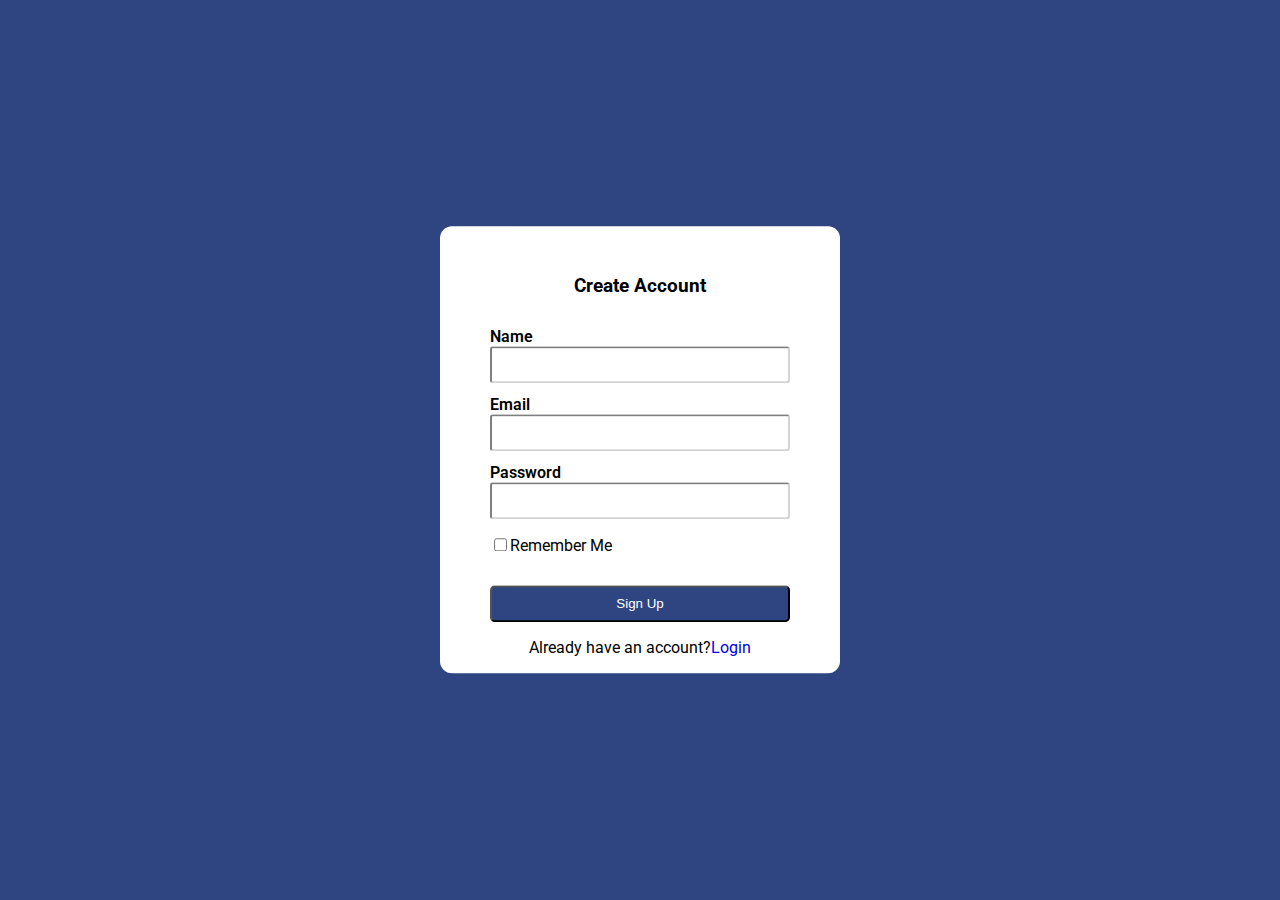
<file: Richpanel Assignment/index.html>
<!DOCTYPE html>
<html lang="en">
<head>

    <meta charset="UTF-8">
    <meta name="viewport" content="width=device-width, initial-scale=1.0">
    <link rel="preconnect" href="https://fonts.googleapis.com">
    <link rel="preconnect" href="https://fonts.gstatic.com" crossorigin>
    <link href="https://fonts.googleapis.com/css2?family=Roboto:wght@300;400&display=swap" rel="stylesheet">
    <title>Richpanel Assignment</title>
    <link rel="stylesheet" href="style.css">
</head>
<body>
    <div class="main">
        <div class="page">
            <h3>Create Account</h3>
            <div class="form">
            <label for="name" id="name">Name</label>
            <input type="text" id="name" name="name">
            <label for="email" id="email">Email</label>
            <input type="email" id="email" name="email">
            <label for="password" id="password">Password</label>
            <input type="password" id="password" name="password">
            <p class="check"><input type="checkbox">Remember Me</p>
            </div>
            <div class="below">
                
                <button>Sign Up</button>
            <p>Already have an account?<a href="login.html">Login</a></p>
            </div>
        </div>
    </div>
</body>
</html>
</file>
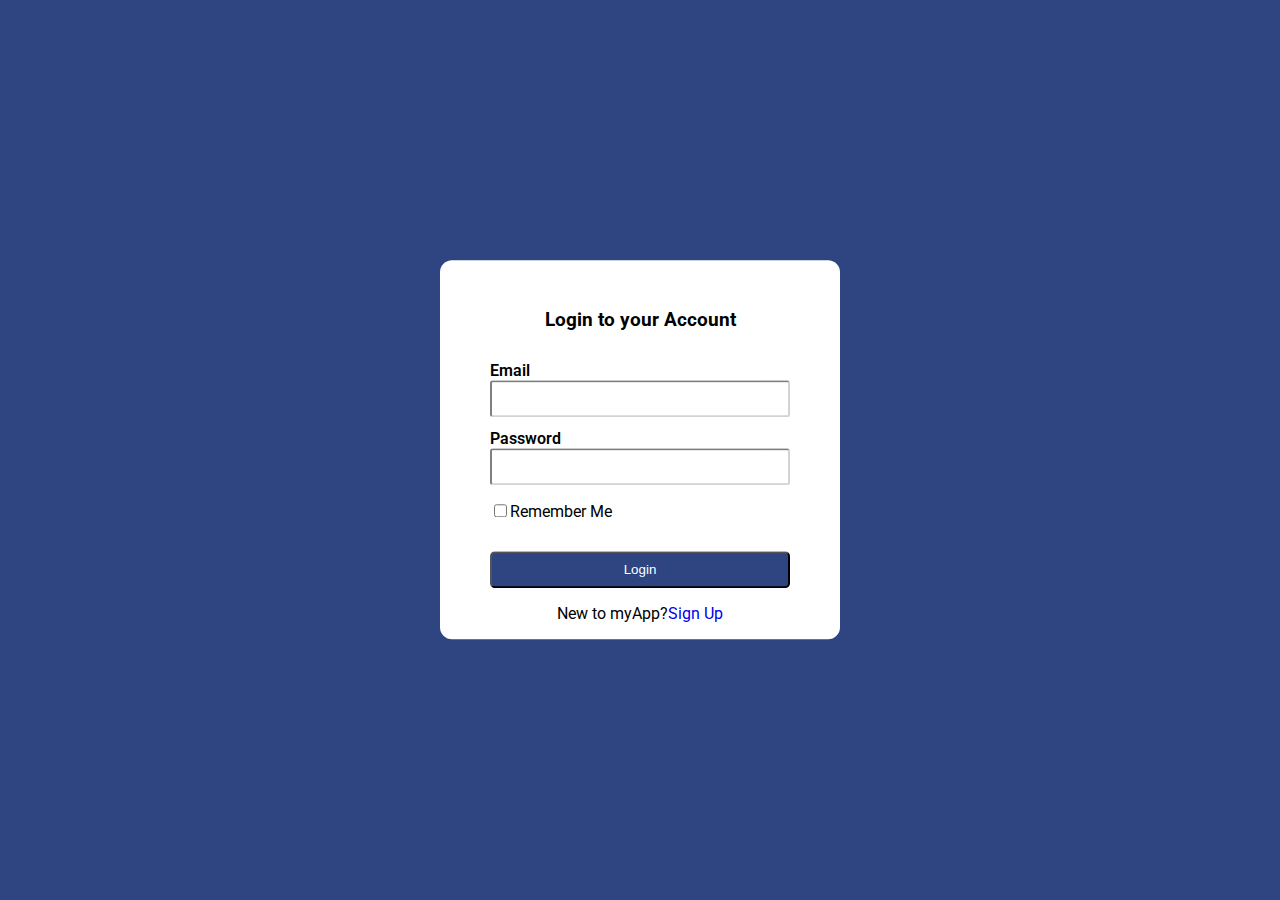
<file: Richpanel Assignment/login.html>
<!DOCTYPE html>
<html lang="en">
<head>

    <meta charset="UTF-8">
    <meta name="viewport" content="width=device-width, initial-scale=1.0">
    <link rel="preconnect" href="https://fonts.googleapis.com">
    <link rel="preconnect" href="https://fonts.gstatic.com" crossorigin>
    <link href="https://fonts.googleapis.com/css2?family=Roboto:wght@300;400&display=swap" rel="stylesheet">
    <title>Richpanel Assignment</title>
    <link rel="stylesheet" href="style.css">
</head>
<body>
    <div class="main">
        <div class="page">
            <h3>Login to your Account</h3>
            <div class="form">
            <label for="email" id="email">Email</label>
            <input type="email" id="email" name="email">
            <label for="password" id="password">Password</label>
            <input type="password" id="password" name="password">
            <p class="check"><input type="checkbox">Remember Me</p>
            </div>
            <div class="below">
                <button>Login</button>
            <p>New to myApp?<a href="index.html">Sign Up</a></p>
            </div>
        </div>
    </div>
</body>
</html>
</file>
<file: Richpanel Assignment/style.css>
body{
    background-color:rgb(46, 69, 130);
    font-family: 'Roboto', sans-serif;
}

.main{
    position: absolute;
    top:50%;
    left:50%;
    transform: translate(-50%,-50%);
}

.page{
    border-radius:12px;
    width:300px;
    padding-left: 50px;
    padding-right: 50px;
    padding-top: 30px;
    
}

.page{
    background-color: white;
}
.form{
    display: flex;
    flex-direction: column;
    justify-content: space-between;
}
label{
    font-weight:600;
    margin-top: 12px;
}
input{
    
    border-radius: 3px;
    border-color: lightgray;
    padding:9px;
}
.below{
    display:flex;
    flex-direction: column;
    align-items: center;
    justify-content:space-between;
}
button{
    background-color:rgb(46, 69, 130) ;
    color:white;
    width:100%;
    border-radius: 5px;
    padding:9px;
    
}
h3{
    text-align: center;
}
.check{
    display:inline-block;
    margin-bottom: 30px;
}
a{
    text-decoration: none;
}
</file>
